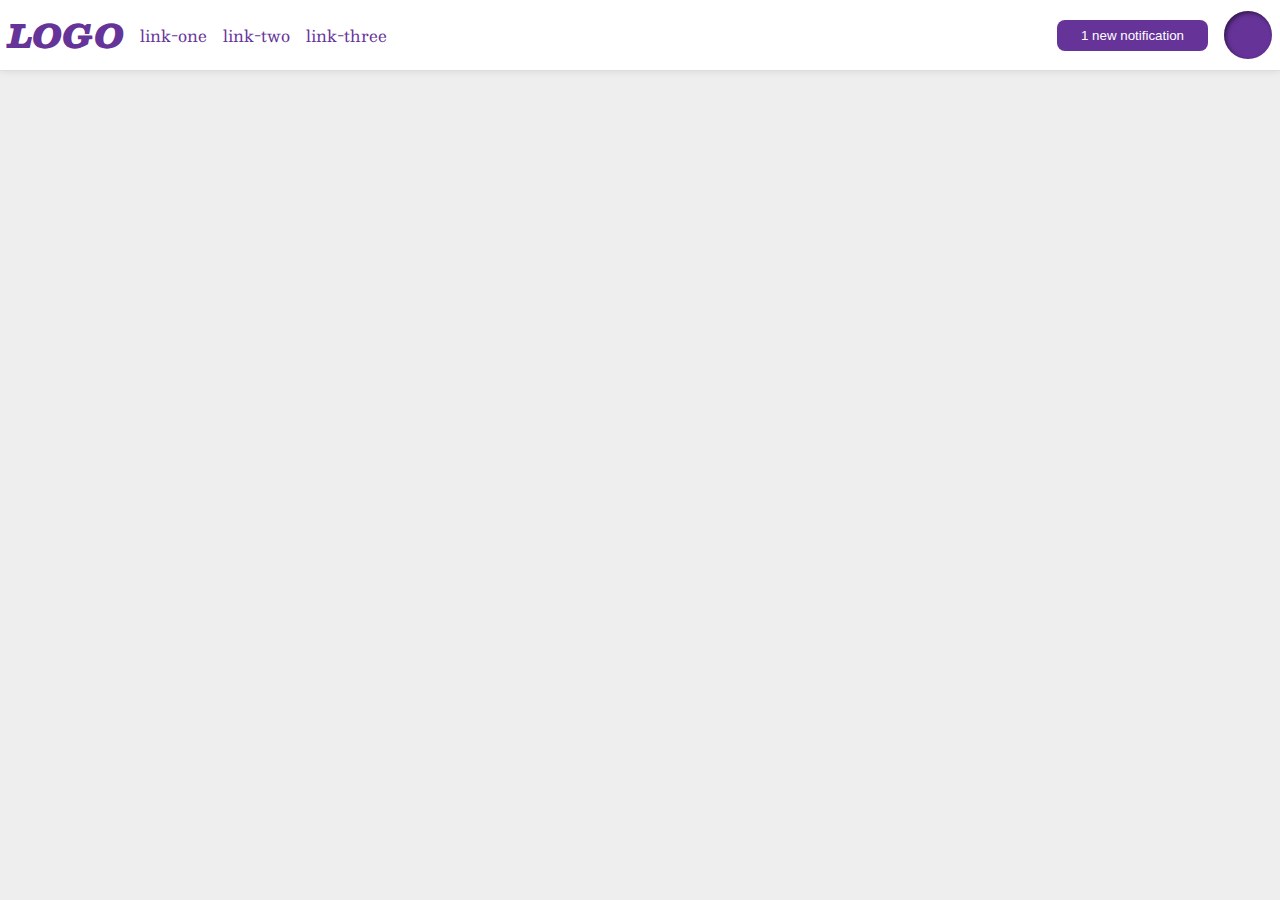
<file: foundations/flex/03-flex-header-2/index.html>
<!DOCTYPE html>
<html lang="en">
  <head>
    <meta charset="UTF-8">
    <meta http-equiv="X-UA-Compatible" content="IE=edge">
    <meta name="viewport" content="width=device-width, initial-scale=1.0">
    <title>Flex Header 2</title>
    <link rel="stylesheet" href="style.css">
  </head>
  <body>
    <div class="header">
      <div class="navbar">
        <div class="logo">
          LOGO
        </div>
        <ul class="links">
          <li><a href="https://google.com">link-one</a></li>
          <li><a href="https://google.com">link-two</a></li>
          <li><a href="https://google.com">link-three</a></li>
        </ul>
      </div>
      <div class="profile">
        <button class="notifications">
          1 new notification
        </button>
        <div class="profile-image"></div>
      </div>
    </div>
  </body>
</html>
</file>
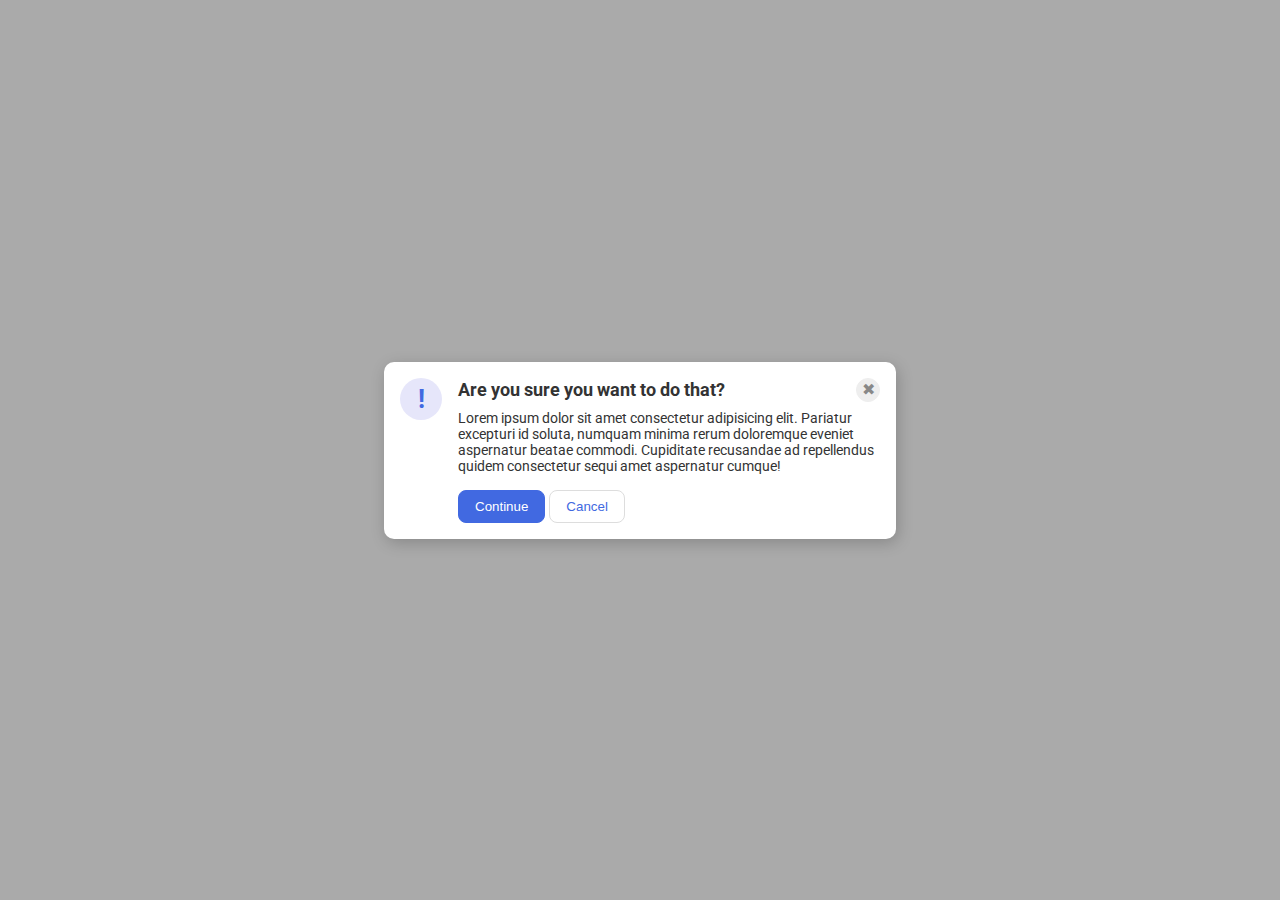
<file: foundations/flex/05-flex-modal/index.html>
<!DOCTYPE html>
<html lang="en">
  <head>
    <meta charset="UTF-8">
    <meta http-equiv="X-UA-Compatible" content="IE=edge">
    <meta name="viewport" content="width=device-width, initial-scale=1.0">
    <link rel="stylesheet" href="style.css">
    <title>Modal</title>
  </head>
  <body>
    <div class="modal">
      <div class="icon">!</div>
      <div class="modal-content">
        <div class="modal-header">
          <div class="header">Are you sure you want to do that?</div>
          <button class="close-button">✖</button>
        </div>
        <div class="text">Lorem ipsum dolor sit amet consectetur adipisicing elit. 
          Pariatur excepturi id soluta, numquam minima rerum doloremque eveniet aspernatur beatae commodi. 
          Cupiditate recusandae ad repellendus quidem consectetur sequi amet aspernatur cumque!</div>
        <button class="continue">Continue</button>
        <button class="cancel">Cancel</button>
      </div>
    </div>
  </body>
</html>
</file>
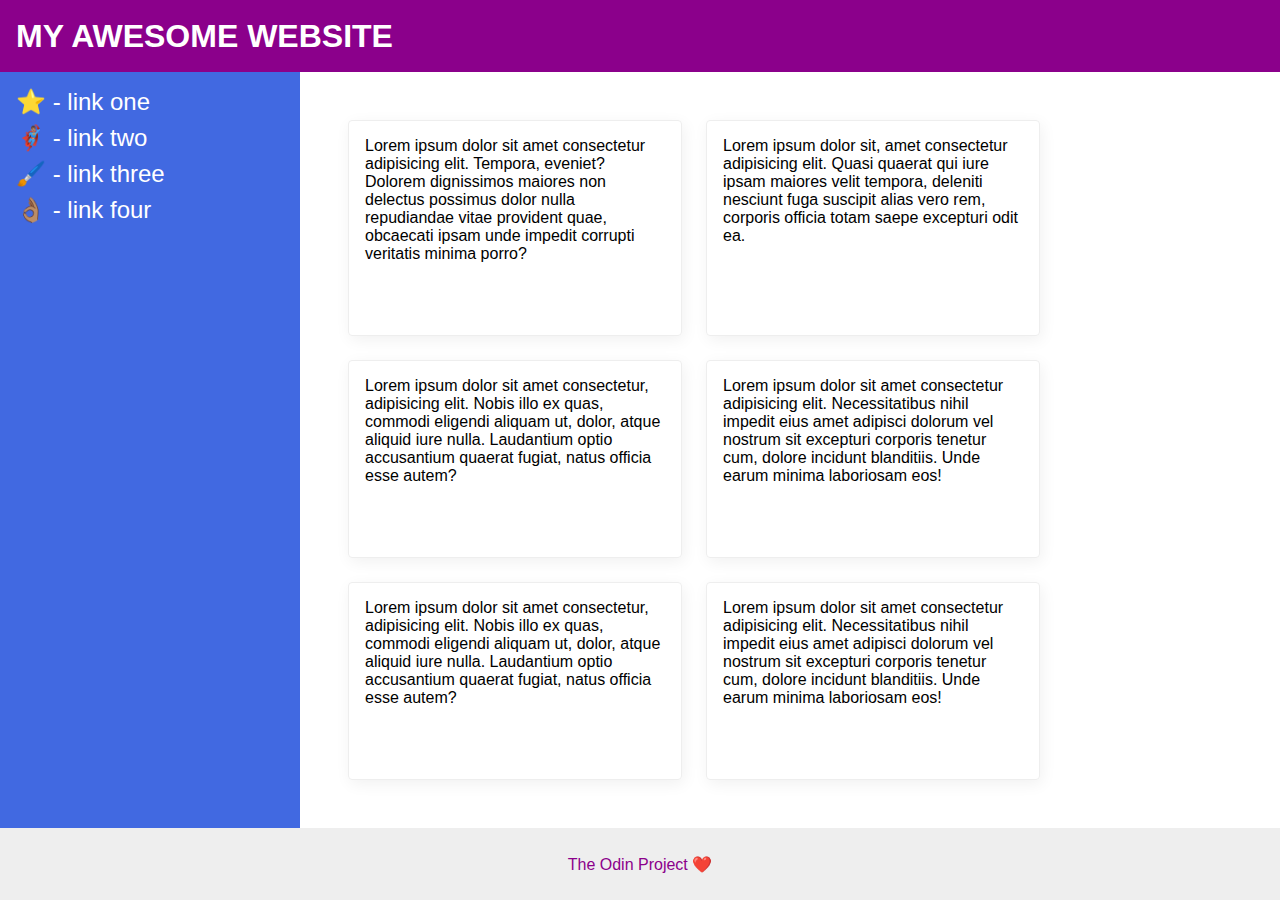
<file: foundations/flex/07-flex-layout-2/index.html>
<!DOCTYPE html>
<html lang="en">
  <head>
    <meta charset="UTF-8">
    <meta http-equiv="X-UA-Compatible" content="IE=edge">
    <meta name="viewport" content="width=device-width, initial-scale=1.0">
    <title>The Holy Grail</title>
    <link rel="stylesheet" href="style.css">
  </head>
  <body>
    <div class="header">
      MY AWESOME WEBSITE
    </div>
    
    <div class="main-section">
    <div class="sidebar">
      <ul>
        <li><a href="#">⭐ - link one</a></li>
        <li><a href="#">🦸🏽‍♂️ - link two</a></li>
        <li><a href="#">🖌️ - link three</a></li>
        <li><a href="#">👌🏽 - link four</a></li>
      </ul>
    </div>
    <div class="card-grid">
    <div class="card">Lorem ipsum dolor sit amet consectetur adipisicing elit. Tempora, eveniet? Dolorem dignissimos maiores non delectus possimus dolor nulla repudiandae vitae provident quae, obcaecati ipsam unde impedit corrupti veritatis minima porro?</div>
    <div class="card">Lorem ipsum dolor sit, amet consectetur adipisicing elit. Quasi quaerat qui iure ipsam maiores velit tempora, deleniti nesciunt fuga suscipit alias vero rem, corporis officia totam saepe excepturi odit ea.</div>
    <div class="card">Lorem ipsum dolor sit amet consectetur, adipisicing elit. Nobis illo ex quas, commodi eligendi aliquam ut, dolor, atque aliquid iure nulla. Laudantium optio accusantium quaerat fugiat, natus officia esse autem?</div>
    <div class="card">Lorem ipsum dolor sit amet consectetur adipisicing elit. Necessitatibus nihil impedit eius amet adipisci dolorum vel nostrum sit excepturi corporis tenetur cum, dolore incidunt blanditiis. Unde earum minima laboriosam eos!</div>
    <div class="card">Lorem ipsum dolor sit amet consectetur, adipisicing elit. Nobis illo ex quas, commodi eligendi aliquam ut, dolor, atque aliquid iure nulla. Laudantium optio accusantium quaerat fugiat, natus officia esse autem?</div>
    <div class="card">Lorem ipsum dolor sit amet consectetur adipisicing elit. Necessitatibus nihil impedit eius amet adipisci dolorum vel nostrum sit excepturi corporis tenetur cum, dolore incidunt blanditiis. Unde earum minima laboriosam eos!</div>
    </div>
    </div>
    
    <div class="footer">
      The Odin Project ❤️
    </div>
  </body>
</html>
</file>
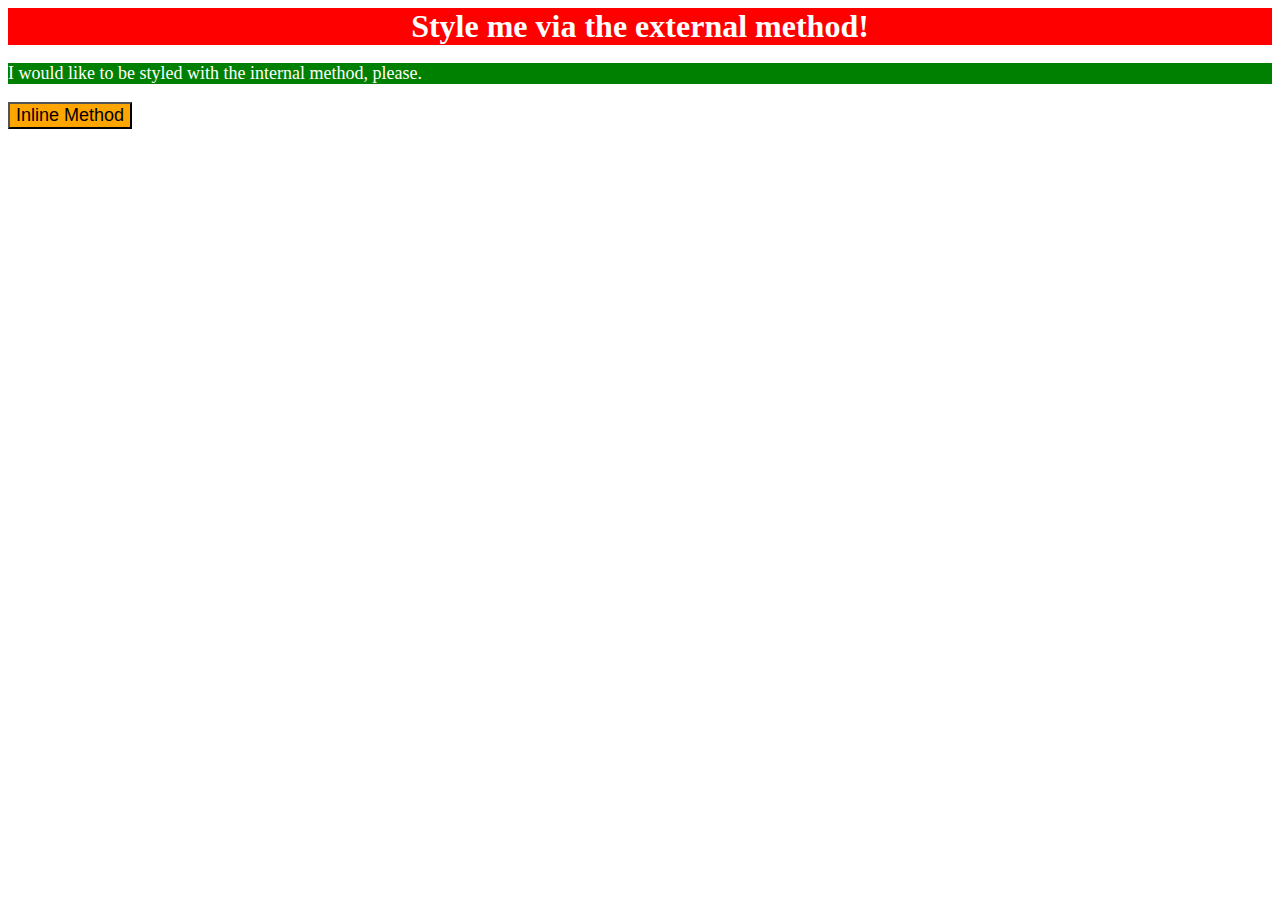
<file: foundations/intro-to-css/01-css-methods/index.html>
<!DOCTYPE html>
<html lang="en">
  <head>
    <meta charset="UTF-8">
    <meta http-equiv="X-UA-Compatible" content="IE=edge">
    <meta name="viewport" content="width=device-width, initial-scale=1.0">
    <link rel="stylesheet" href="./styles.css">
    <style>
      p {
        background-color: green;
        color: white;
        font-size: 18px;
      }
    </style>
    <title>Methods for Adding CSS</title>
  </head>
  <body>
    <div>Style me via the external method!</div>
    <p>I would like to be styled with the internal method, please.</p>
    <button style="background-color: orange; font-size: 18px;">Inline Method</button>
  </body>
</html>
</file>
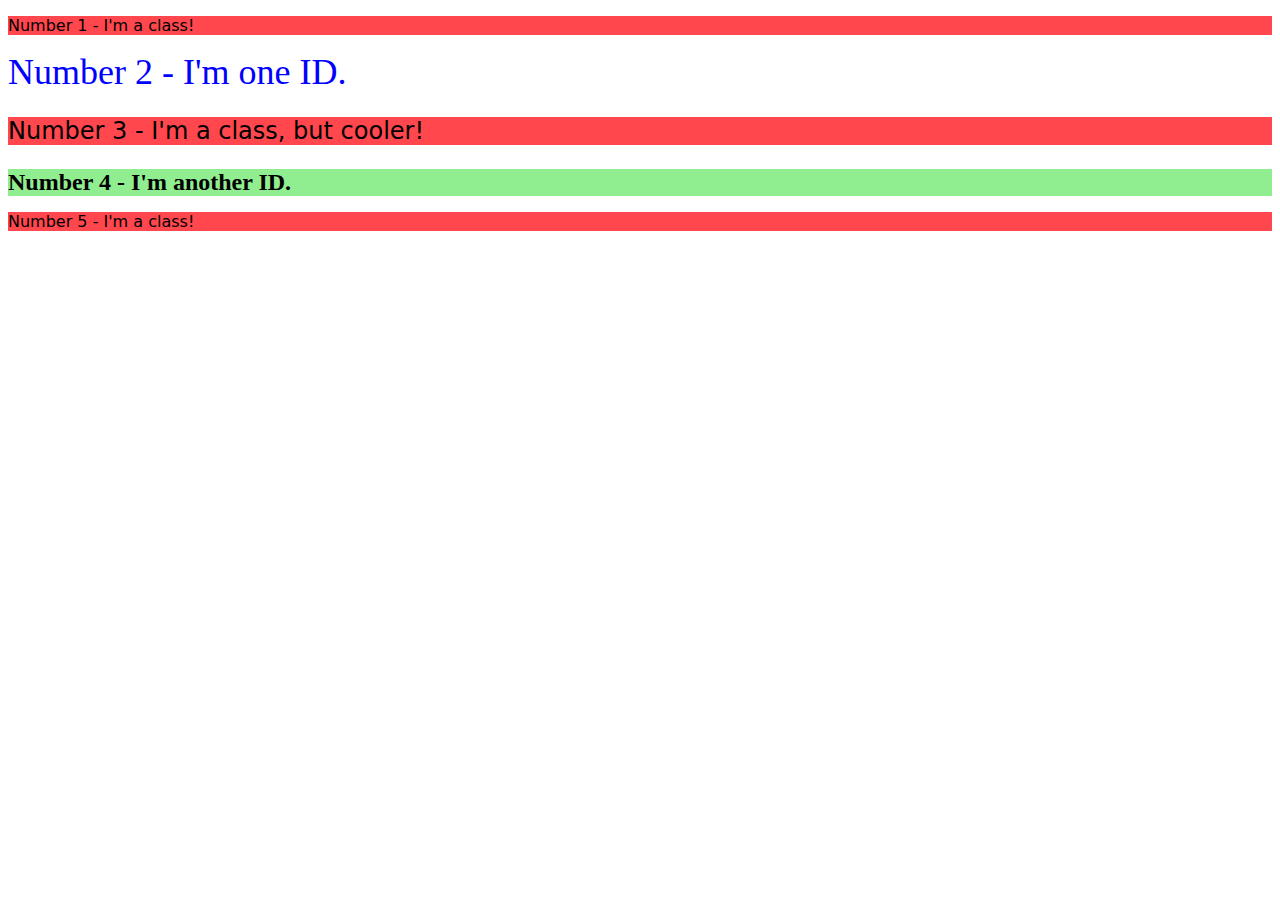
<file: foundations/intro-to-css/02-class-id-selectors/index.html>
<!DOCTYPE html>
<html lang="en">
  <head>
    <meta charset="UTF-8">
    <meta http-equiv="X-UA-Compatible" content="IE=edge">
    <meta name="viewport" content="width=device-width, initial-scale=1.0">
    <title>Class and ID Selectors</title>
    <link rel="stylesheet" href="style.css">
  </head>
  <body>
    <p class="odd">Number 1 - I'm a class!</p>
    <div id="second">Number 2 - I'm one ID.</div>
    <p class="odd third">Number 3 - I'm a class, but cooler!</p>
    <div id="forth">Number 4 - I'm another ID.</div>
    <p class="odd">Number 5 - I'm a class!</p>
  </body>
</html>
</file>
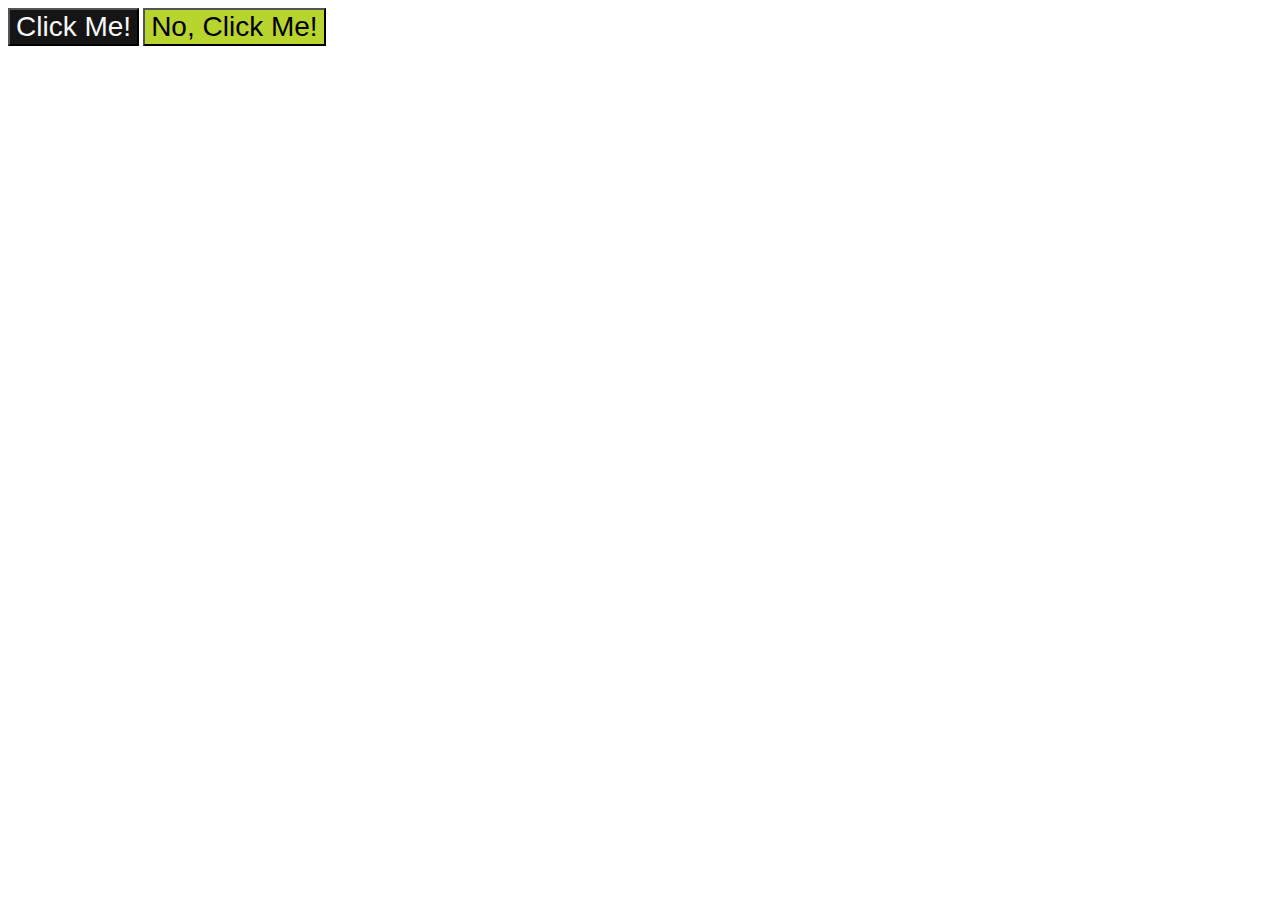
<file: foundations/intro-to-css/03-grouping-selectors/index.html>
<!DOCTYPE html>
<html lang="en">
  <head>
    <meta charset="UTF-8">
    <meta http-equiv="X-UA-Compatible" content="IE=edge">
    <meta name="viewport" content="width=device-width, initial-scale=1.0">
    <title>Grouping Selectors</title>
    <link rel="stylesheet" href="style.css">
  </head>
  <body>
    <button class="button-one">Click Me!</button>
    <button class="button-two">No, Click Me!</button>
  </body>
</html>
</file>
<file: foundations/flex/03-flex-header-2/style.css>
/* this is some magical font-importing.  
you'll learn about it later. */
@import url('https://fonts.googleapis.com/css2?family=Besley:ital,wght@0,400;1,900&display=swap');

body {
  margin: 0;
  background: #eee;
  font-family: Besley, serif;
}

.header {
  background: white;
  border-bottom: 1px solid #ddd;
  box-shadow: 0 0 8px rgba(0,0,0,.1);
  display: flex;
  justify-content: space-between;
  /* align-items: center; */
  padding: 8px;
}

.navbar,
.profile {
  display: flex;
  align-items: center;
  gap: 16px;
}

.profile-image {
  background: rebeccapurple;
  box-shadow: inset 2px 2px 4px rgba(0,0,0,.5);
  border-radius: 50%;
  width: 48px;
  height: 48px;
}

.logo {
  color: rebeccapurple;
  font-size: 32px;
  font-weight: 900;
  font-style: italic;
}

button {
  border: none;
  border-radius: 8px;
  background: rebeccapurple;
  color: white;
  padding: 8px 24px;
}

a {
  /* this removes the line under our links */
  text-decoration: none;
  color: rebeccapurple;
}

.links {
  display: flex;
  gap: 16px;
  padding: 0px;
  margin: 0px;
}

ul {
  list-style-type: none;
}
</file>
<file: foundations/flex/05-flex-modal/style.css>
@import url('https://fonts.googleapis.com/css2?family=Roboto:wght@400;700&display=swap');

html, body {
  height: 100%;
}

body {
  font-family: Roboto, sans-serif;
  margin: 0;
  background: #aaa;
  color: #333;
  /* I'll give you this one for free lol */
  display: flex;
  align-items: center;
  justify-content: center;
}

.modal {
  background: white;
  width: 480px;
  border-radius: 10px;
  box-shadow: 2px 4px 16px rgba(0,0,0,.2);
  padding: 16px;
  display: flex;
}

.modal-header {
  display: flex;
  justify-content: space-between;
  align-items: center;
  margin-bottom: 8px;
  font-size: 18px;
  font-weight: 700;
}

.icon {
  color: royalblue;
  font-size: 26px;
  font-weight: 700;
  background: lavender;
  width: 42px;
  height: 42px;
  border-radius: 50%;
  display: flex;
  align-items: center;
  justify-content: center;
  flex-shrink: 0;
  margin-right: 16px;
}

.close-button {
  background: #eee;
  border-radius: 50%;
  color: #888;
  font-weight: 400;
  font-size: 16px;
  height: 24px;
  width: 24px;
  display: flex;
  align-items: center;
  justify-content: center;
  border: 1px solid #eee;
  padding: 0;
}

button {
  cursor: pointer;
  padding: 8px 16px;
  border-radius: 8px;
}

button.continue {
  background: royalblue;
  border: 1px solid royalblue;
  color: white;
}

button.cancel {
  background: white;
  border: 1px solid #ddd;
  color: royalblue;
}

.text {
  font-size: 14px;
  margin-bottom: 16px;
}
</file>
<file: foundations/flex/07-flex-layout-2/style.css>
body {
  font-family: -apple-system, BlinkMacSystemFont, 'Segoe UI', Roboto, Oxygen, Ubuntu, Cantarell, 'Open Sans', 'Helvetica Neue', sans-serif;
  margin: 0;
  min-height: 100vh;
  display: flex;
  flex-direction: column;
}

.header {
  height: 72px;
  padding-left: 16px;
  background: darkmagenta;
  color: white;
  font-size: 32px;
  font-weight: 900;
  display: flex;
  align-items: center;
}

.footer {
  height: 72px;
  background: #eee;
  color: darkmagenta;
  display: flex;
  justify-content: center;
  align-items: center;
}

.main-section {
  display: flex;
  flex: 1;
}

.sidebar {
  width: 300px;
  background: royalblue;
  box-sizing: border-box;
  padding: 16px;
  flex-shrink: 0;
}

ul {
  padding: 0;
  margin: 0;
  display: flex;
  flex-direction: column;
  gap: 8px;
}

li, a {
  text-decoration: none;
  font-size: 24px;
  list-style: none;
  color: white;
}

.card-grid {
  display: flex;
  flex-wrap: wrap;
  /* align-content: stretch;
  align-items: stretch; */
  padding: 48px;
  gap: 24px;
}

.card {
  border: 1px solid #eee;
  box-shadow: 2px 4px 16px rgba(0,0,0,.06);
  border-radius: 4px;
  padding: 16px;
  width: 300px;
}
</file>
<file: foundations/intro-to-css/01-css-methods/styles.css>
div {
    background-color: red;
    color: white;
    font-size: 32px;
    text-align: center;
    font-weight: bold;
}
</file>
<file: foundations/intro-to-css/02-class-id-selectors/style.css>
.odd {
    background-color: #ff474d;
    font-family: Verdana, "DejaVu Sans", sans-serif;
}

#second {
    color: #0000FF;
    font-size: 36px;
}

.third {
    font-size: 24px;
}

#forth {
    background-color: #90EE90;
    font-size: 24px;
    font-weight: bold;
}
</file>
<file: foundations/intro-to-css/03-grouping-selectors/style.css>
.button-one {
    background-color: rgb(22, 21, 21);
    color: rgb(248, 248, 248);
}

.button-two {
    background-color: rgb(184, 212, 46);
}

.button-one,
.button-two {
    font-size: 28px;
    font-family: 'Helvetica', 'Times New Roman', sans-serif;
}
</file>
